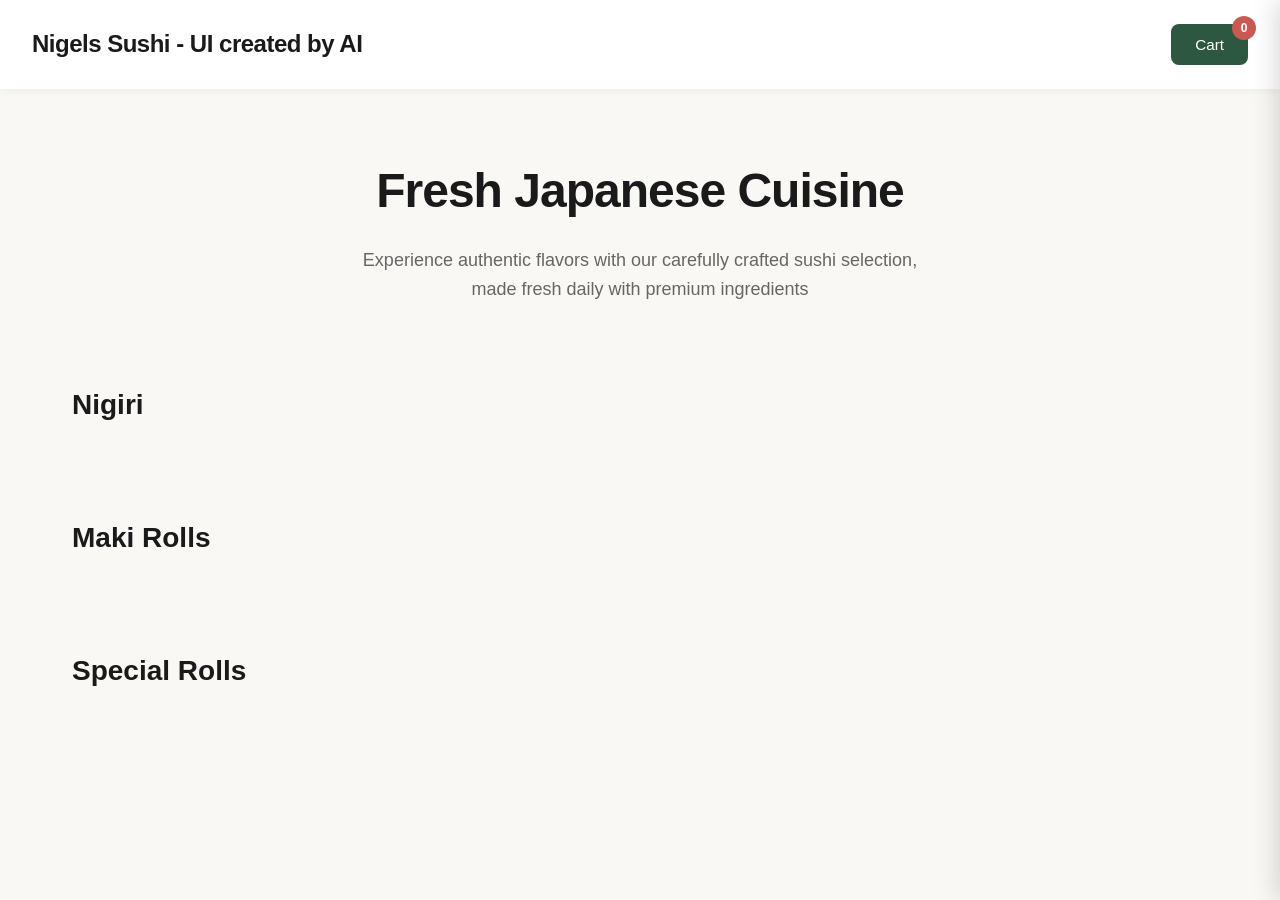
<file: src/main/resources/static/index.html>
<!DOCTYPE html>
<html lang="en">
<head>
    <meta charset="UTF-8">
    <meta name="viewport" content="width=device-width, initial-scale=1.0">
    <title>The UI was created by HTML</title>
    <style>
        * {
            margin: 0;
            padding: 0;
            box-sizing: border-box;
        }

        body {
            font-family: -apple-system, BlinkMacSystemFont, 'Segoe UI', Roboto, Oxygen, Ubuntu, sans-serif;
            background: #FAF8F5;
            color: #1A1A1A;
            line-height: 1.6;
        }

        /* Header */
        header {
            background: #FFFFFF;
            padding: 1.5rem 2rem;
            display: flex;
            justify-content: space-between;
            align-items: center;
            box-shadow: 0 2px 8px rgba(0, 0, 0, 0.05);
            position: sticky;
            top: 0;
            z-index: 100;
        }

        .logo {
            font-size: 1.5rem;
            font-weight: 600;
            letter-spacing: -0.5px;
            color: #1A1A1A;
        }

        .cart-btn {
            position: relative;
            background: #2D5740;
            color: #FFFFFF;
            border: none;
            padding: 0.75rem 1.5rem;
            border-radius: 8px;
            cursor: pointer;
            font-size: 0.95rem;
            font-weight: 500;
            transition: background 0.2s;
        }

        .cart-btn:hover {
            background: #234430;
        }

        .cart-count {
            position: absolute;
            top: -8px;
            right: -8px;
            background: #C85A54;
            color: white;
            width: 24px;
            height: 24px;
            border-radius: 50%;
            display: flex;
            align-items: center;
            justify-content: center;
            font-size: 0.75rem;
            font-weight: 600;
        }

        /* Hero Section */
        .hero {
            text-align: center;
            padding: 4rem 2rem 3rem;
            max-width: 800px;
            margin: 0 auto;
        }

        .hero h1 {
            font-size: 3rem;
            font-weight: 600;
            margin-bottom: 1rem;
            letter-spacing: -1px;
            color: #1A1A1A;
        }

        .hero p {
            font-size: 1.125rem;
            color: #666;
            max-width: 600px;
            margin: 0 auto;
        }

        /* Menu Grid */
        .menu-container {
            max-width: 1200px;
            margin: 0 auto;
            padding: 2rem;
        }

        .category {
            margin-bottom: 4rem;
        }

        .category-title {
            font-size: 1.75rem;
            font-weight: 600;
            margin-bottom: 1.5rem;
            color: #1A1A1A;
        }

        .menu-grid {
            display: grid;
            grid-template-columns: repeat(auto-fill, minmax(300px, 1fr));
            gap: 2rem;
        }

        .menu-item {
            background: #FFFFFF;
            border-radius: 12px;
            overflow: hidden;
            transition: transform 0.2s, box-shadow 0.2s;
            box-shadow: 0 2px 8px rgba(0, 0, 0, 0.08);
        }

        .menu-item:hover {
            transform: translateY(-4px);
            box-shadow: 0 4px 16px rgba(0, 0, 0, 0.12);
        }

        .item-image {
            width: 100%;
            height: 200px;
            object-fit: cover;
            background: #F5F5F5;
        }

        .item-info {
            padding: 1.5rem;
        }

        .item-name {
            font-size: 1.25rem;
            font-weight: 600;
            margin-bottom: 0.5rem;
            color: #1A1A1A;
        }

        .item-description {
            font-size: 0.9rem;
            color: #666;
            margin-bottom: 1rem;
            line-height: 1.5;
        }

        .item-footer {
            display: flex;
            justify-content: space-between;
            align-items: center;
        }

        .item-price {
            font-size: 1.25rem;
            font-weight: 600;
            color: #2D5740;
        }

        .add-to-cart {
            background: #2D5740;
            color: white;
            border: none;
            padding: 0.625rem 1.25rem;
            border-radius: 6px;
            cursor: pointer;
            font-size: 0.9rem;
            font-weight: 500;
            transition: background 0.2s;
        }

        .add-to-cart:hover {
            background: #234430;
        }

        /* Cart Sidebar */
        .cart-sidebar {
            position: fixed;
            right: -400px;
            top: 0;
            width: 400px;
            height: 100vh;
            background: #FFFFFF;
            box-shadow: -4px 0 24px rgba(0, 0, 0, 0.15);
            transition: right 0.3s ease;
            z-index: 200;
            display: flex;
            flex-direction: column;
        }

        .cart-sidebar.open {
            right: 0;
        }

        .cart-header {
            padding: 2rem;
            border-bottom: 1px solid #E5E5E5;
            display: flex;
            justify-content: space-between;
            align-items: center;
        }

        .cart-header h2 {
            font-size: 1.5rem;
            font-weight: 600;
        }

        .close-cart {
            background: none;
            border: none;
            font-size: 1.5rem;
            cursor: pointer;
            color: #666;
            padding: 0.5rem;
            line-height: 1;
        }

        .cart-items {
            flex: 1;
            overflow-y: auto;
            padding: 1.5rem 2rem;
        }

        .cart-item {
            display: flex;
            gap: 1rem;
            margin-bottom: 1.5rem;
            padding-bottom: 1.5rem;
            border-bottom: 1px solid #E5E5E5;
        }

        .cart-item-image {
            width: 80px;
            height: 80px;
            object-fit: cover;
            border-radius: 8px;
            background: #F5F5F5;
        }

        .cart-item-info {
            flex: 1;
        }

        .cart-item-name {
            font-weight: 600;
            margin-bottom: 0.25rem;
            color: #1A1A1A;
        }

        .cart-item-price {
            color: #2D5740;
            font-weight: 500;
        }

        .cart-item-controls {
            display: flex;
            align-items: center;
            gap: 0.5rem;
            margin-top: 0.5rem;
        }

        .qty-btn {
            background: #F5F5F5;
            border: none;
            width: 28px;
            height: 28px;
            border-radius: 4px;
            cursor: pointer;
            font-weight: 600;
            transition: background 0.2s;
        }

        .qty-btn:hover {
            background: #E5E5E5;
        }

        .qty {
            min-width: 30px;
            text-align: center;
            font-weight: 500;
        }

        .remove-btn {
            background: none;
            border: none;
            color: #C85A54;
            cursor: pointer;
            font-size: 0.85rem;
            margin-left: auto;
            padding: 0.25rem 0.5rem;
        }

        .cart-empty {
            text-align: center;
            padding: 3rem 2rem;
            color: #999;
        }

        .cart-footer {
            padding: 2rem;
            border-top: 1px solid #E5E5E5;
        }

        .cart-total {
            display: flex;
            justify-content: space-between;
            font-size: 1.25rem;
            font-weight: 600;
            margin-bottom: 1rem;
        }

        .checkout-btn {
            width: 100%;
            background: #2D5740;
            color: white;
            border: none;
            padding: 1rem;
            border-radius: 8px;
            font-size: 1rem;
            font-weight: 600;
            cursor: pointer;
            transition: background 0.2s;
        }

        .checkout-btn:hover {
            background: #234430;
        }

        .checkout-btn:disabled {
            background: #CCC;
            cursor: not-allowed;
        }

        /* Overlay */
        .overlay {
            position: fixed;
            top: 0;
            left: 0;
            width: 100%;
            height: 100%;
            background: rgba(0, 0, 0, 0.5);
            opacity: 0;
            visibility: hidden;
            transition: opacity 0.3s, visibility 0.3s;
            z-index: 150;
        }

        .overlay.active {
            opacity: 1;
            visibility: visible;
        }

        /* Added extras modal styles */
        /* Extras Modal */
        .extras-modal {
            position: fixed;
            top: 50%;
            left: 50%;
            transform: translate(-50%, -50%) scale(0.9);
            width: 90%;
            max-width: 500px;
            background: #FFFFFF;
            border-radius: 16px;
            box-shadow: 0 8px 32px rgba(0, 0, 0, 0.2);
            z-index: 300;
            opacity: 0;
            visibility: hidden;
            transition: all 0.3s ease;
            max-height: 90vh;
            display: flex;
            flex-direction: column;
        }

        .extras-modal.active {
            opacity: 1;
            visibility: visible;
            transform: translate(-50%, -50%) scale(1);
        }

        .extras-header {
            padding: 2rem;
            border-bottom: 1px solid #E5E5E5;
            display: flex;
            justify-content: space-between;
            align-items: flex-start;
        }

        .extras-title-section h3 {
            font-size: 1.5rem;
            font-weight: 600;
            margin-bottom: 0.25rem;
            color: #1A1A1A;
        }

        .extras-price {
            font-size: 1.125rem;
            color: #2D5740;
            font-weight: 600;
        }

        .close-modal {
            background: none;
            border: none;
            font-size: 1.5rem;
            cursor: pointer;
            color: #666;
            padding: 0.5rem;
            line-height: 1;
            transition: color 0.2s;
        }

        .close-modal:hover {
            color: #1A1A1A;
        }

        .extras-body {
            padding: 2rem;
            overflow-y: auto;
            flex: 1;
        }

        .extras-section {
            margin-bottom: 1.5rem;
        }

        .extras-section-title {
            font-size: 1rem;
            font-weight: 600;
            margin-bottom: 1rem;
            color: #1A1A1A;
        }

        .extra-option {
            display: flex;
            align-items: center;
            padding: 0.75rem;
            border: 2px solid #E5E5E5;
            border-radius: 8px;
            margin-bottom: 0.75rem;
            cursor: pointer;
            transition: all 0.2s;
        }

        .extra-option:hover {
            border-color: #2D5740;
            background: #F9FBF9;
        }

        .extra-option input[type="checkbox"] {
            width: 20px;
            height: 20px;
            margin-right: 0.75rem;
            cursor: pointer;
            accent-color: #2D5740;
        }

        .extra-label {
            flex: 1;
            font-size: 0.95rem;
            color: #1A1A1A;
            cursor: pointer;
        }

        .extra-price-tag {
            font-size: 0.875rem;
            color: #666;
            font-weight: 500;
        }

        .quantity-selector {
            display: flex;
            align-items: center;
            gap: 1rem;
            padding: 1rem;
            background: #F5F5F5;
            border-radius: 8px;
            margin-bottom: 1.5rem;
        }

        .quantity-label {
            font-weight: 600;
            color: #1A1A1A;
        }

        .quantity-controls {
            display: flex;
            align-items: center;
            gap: 1rem;
            margin-left: auto;
        }

        .quantity-btn {
            background: #FFFFFF;
            border: 2px solid #E5E5E5;
            width: 36px;
            height: 36px;
            border-radius: 6px;
            cursor: pointer;
            font-size: 1.125rem;
            font-weight: 600;
            color: #2D5740;
            transition: all 0.2s;
        }

        .quantity-btn:hover {
            border-color: #2D5740;
            background: #F9FBF9;
        }

        .quantity-display {
            min-width: 40px;
            text-align: center;
            font-weight: 600;
            font-size: 1.125rem;
        }

        .extras-footer {
            padding: 2rem;
            border-top: 1px solid #E5E5E5;
        }

        .add-to-cart-modal {
            width: 100%;
            background: #2D5740;
            color: white;
            border: none;
            padding: 1rem;
            border-radius: 8px;
            font-size: 1rem;
            font-weight: 600;
            cursor: pointer;
            transition: background 0.2s;
        }

        .add-to-cart-modal:hover {
            background: #234430;
        }

        .modal-overlay {
            position: fixed;
            top: 0;
            left: 0;
            width: 100%;
            height: 100%;
            background: rgba(0, 0, 0, 0.6);
            opacity: 0;
            visibility: hidden;
            transition: opacity 0.3s, visibility 0.3s;
            z-index: 250;
        }

        .modal-overlay.active {
            opacity: 1;
            visibility: visible;
        }
        /* </CHANGE> */

        /* Responsive */
        @media (max-width: 768px) {
            .hero h1 {
                font-size: 2rem;
            }

            .menu-grid {
                grid-template-columns: 1fr;
            }

            .cart-sidebar {
                width: 100%;
                right: -100%;
            }

            header {
                padding: 1rem;
            }

            .extras-modal {
                width: 95%;
                max-height: 95vh;
            }

            .extras-header,
            .extras-body,
            .extras-footer {
                padding: 1.5rem;
            }
        }
    </style>
    <script src="https://ajax.googleapis.com/ajax/libs/jquery/3.7.1/jquery.min.js"></script>
</head>
<body>
<header>
    <div class="logo">Nigels Sushi - UI created by AI</div>
    <button class="cart-btn" onclick="toggleCart()">
        <span>Cart</span>
        <span class="cart-count" id="cartCount">0</span>
    </button>
</header>

<div class="hero">
    <h1>Fresh Japanese Cuisine</h1>
    <p>Experience authentic flavors with our carefully crafted sushi selection, made fresh daily with premium ingredients</p>
</div>

<div class="menu-container">
    <div class="category">  
        <h2 class="category-title">Nigiri</h2>
        <div class="menu-grid" id="rollGrid"></div>
    </div>

    <div class="category">
        <h2 class="category-title">Maki Rolls</h2>
        <div class="menu-grid" id="drinkGrid"></div>
    </div>

    <div class="category">
        <h2 class="category-title">Special Rolls</h2>
        <div class="menu-grid" id="appetizerGrid"></div>
    </div>
</div>

<div class="overlay" id="overlay" onclick="toggleCart()"></div>

<div class="cart-sidebar" id="cartSidebar">
    <div class="cart-header">
        <h2>Your Order</h2>
        <button class="close-cart" onclick="toggleCart()">&times;</button>
    </div>
    <div class="cart-items" id="cartItems">
        <div class="cart-empty">Your cart is empty</div>
    </div>
    <div class="cart-footer">
        <div class="cart-total">
            <span>Total:</span>
            <span id="cartTotal">$0.00</span>
        </div>
        <button class="checkout-btn" id="checkoutBtn" disabled onclick="checkout()">
            Checkout
        </button>
    </div>
</div>

<!-- Added extras modal HTML -->
<!-- Extras Modal -->
<div class="modal-overlay" id="modalOverlay" onclick="closeExtrasModal()"></div>

<div class="extras-modal" id="extrasModal">
    <div class="extras-header">
        <div class="extras-title-section">
            <h3 id="modalItemName">Item Name</h3>
            <span class="extras-price" id="modalItemPrice">$0.00</span>
        </div>
        <button class="close-modal" onclick="closeExtrasModal()">&times;</button>
    </div>
    <div class="extras-body">
        <div class="quantity-selector">
            <span class="quantity-label">Quantity</span>
            <div class="quantity-controls">
                <button class="quantity-btn" onclick="updateModalQuantity(-1)">−</button>
                <span class="quantity-display" id="modalQuantity">1</span>
                <button class="quantity-btn" onclick="updateModalQuantity(1)">+</button>
            </div>
        </div>

        <div class="extras-section">
            <h4 class="extras-section-title">Add Extras</h4>
            <label class="extra-option">
                <input type="checkbox" id="extraWasabi" value="wasabi">
                <span class="extra-label">Extra Wasabi</span>
                <span class="extra-price-tag">Free</span>
            </label>
            <label class="extra-option">
                <input type="checkbox" id="extraGinger" value="ginger">
                <span class="extra-label">Extra Ginger</span>
                <span class="extra-price-tag">Free</span>
            </label>
            <label class="extra-option">
                <input type="checkbox" id="extraSoySauce" value="soy">
                <span class="extra-label">Extra Soy Sauce</span>
                <span class="extra-price-tag">Free</span>
            </label>
            <label class="extra-option">
                <input type="checkbox" id="spicyMayo" value="spicy-mayo">
                <span class="extra-label">Spicy Mayo</span>
                <span class="extra-price-tag">+$0.50</span>
            </label>
            <label class="extra-option">
                <input type="checkbox" id="eelSauce" value="eel-sauce">
                <span class="extra-label">Eel Sauce</span>
                <span class="extra-price-tag">+$0.50</span>
            </label>
            <label class="extra-option">
                <input type="checkbox" id="sriracha" value="sriracha">
                <span class="extra-label">Sriracha</span>
                <span class="extra-price-tag">+$0.25</span>
            </label>
            <label class="extra-option">
                <input type="checkbox" id="whiteRice" value="white-rice">
                <span class="extra-label">White-rice</span>
                <span class="extra-price-tag">+$2.00</span>
            </label>
            <label class="extra-option">
                <input type="checkbox" id="misoSoup" value="miso-soup">
                <span class="extra-label">miso-soup</span>
                <span class="extra-price-tag">+$2.00</span>
            </label>
        </div>
    </div>
    <div class="extras-footer">
        <button class="add-to-cart-modal" onclick="confirmAddToCart()">
            Add to Cart - <span id="modalTotalPrice">$0.00</span>
        </button>
    </div>
</div>
<!-- </CHANGE> -->

<script>
    // Menu Data
    let menuData = {};
    fetch("http://localhost:8080/api/menu")
        .then(res => res.json())
        .then(data => {
            menuData = data;
            renderMenu();
        })
        .catch(err => console.error("Error fetching menu:", err));
    
    // Cart State
    let cart = [];
    
    let currentModalItem = null;
    let modalQuantity = 1;
    // </CHANGE>

    // Render Menu Items
    function renderMenu() {
        renderCategory('Roll', 'rollGrid');
        renderCategory('Drink', 'drinkGrid');
        renderCategory("Appetizer", "appetizerGrid")
    }

    function renderCategory(category, gridId) {
        const grid = document.getElementById(gridId);
        const items = menuData[category] || [];
        grid.innerHTML = items.map(item => `
            <div class="menu-item">
                <img src="${item.image}" alt="${item.name}" class="item-image">
                <div class="item-info">
                    <h3 class="item-name">${item.name}</h3>
                    <p class="item-description">${item.description}</p>
                    <div class="item-footer">
                        <span class="item-price">$${item.price.toFixed(2)}</span>
                        <button class="add-to-cart" onclick="addToCart(${item.id})">
                            Add to Cart
                        </button>
                    </div>
                </div>
            </div>
        `).join('');
    }

    // Cart Functions
    function addToCart(itemId) {
        const allItems = [...menuData.Appetizer, ...menuData.Drink, ...menuData.Roll];
        const item = allItems.find(i => i.id === itemId);
        
        if (item) {
            currentModalItem = item;
            modalQuantity = 1;
            openExtrasModal(item);
        }
    }

    function openExtrasModal(item) {
        document.getElementById('modalItemName').textContent = item.name;
        document.getElementById('modalItemPrice').textContent = `$${item.price.toFixed(2)}`;
        document.getElementById('modalQuantity').textContent = modalQuantity;
        
        // Reset checkboxes
        document.querySelectorAll('.extras-modal input[type="checkbox"]').forEach(cb => cb.checked = false);
        
        updateModalTotal();
        
        document.getElementById('modalOverlay').classList.add('active');
        document.getElementById('extrasModal').classList.add('active');
    }

    function closeExtrasModal() {
        document.getElementById('modalOverlay').classList.remove('active');
        document.getElementById('extrasModal').classList.remove('active');
        currentModalItem = null;
        modalQuantity = 1;
    }

    function updateModalQuantity(delta) {
        modalQuantity += delta;
        if (modalQuantity < 1) modalQuantity = 1;
        document.getElementById('modalQuantity').textContent = modalQuantity;
        updateModalTotal();
    }

    function updateModalTotal() {
        if (!currentModalItem) return;
        
        let total = currentModalItem.price;
        
        // Add extra costs
        if (document.getElementById('spicyMayo').checked) total += 0.50;
        if (document.getElementById('eelSauce').checked) total += 0.50;
        if (document.getElementById('sriracha').checked) total += 0.25;
        if (document.getElementById('misoSoup').checked) total += 2.00;
        if (document.getElementById('whiteRice').checked) total += 2.00;

        
        total *= modalQuantity;
        
        document.getElementById('modalTotalPrice').textContent = `$${total.toFixed(2)}`;
    }

    // Add event listeners to checkboxes to update total
    document.addEventListener('DOMContentLoaded', function() {
        document.querySelectorAll('.extras-modal input[type="checkbox"]').forEach(checkbox => {
            checkbox.addEventListener('change', updateModalTotal);
        });
    });

    function confirmAddToCart() {
        if (!currentModalItem) return;
        
        // Get selected extras
        const extras = [];
        if (document.getElementById('extraWasabi').checked) extras.push('Extra Wasabi');
        if (document.getElementById('extraGinger').checked) extras.push('Extra Ginger');
        if (document.getElementById('extraSoySauce').checked) extras.push('Extra Soy Sauce');
        if (document.getElementById('spicyMayo').checked) extras.push('Spicy Mayo');
        if (document.getElementById('eelSauce').checked) extras.push('Eel Sauce');
        if (document.getElementById('sriracha').checked) extras.push('Sriracha');
        if (document.getElementById('whiteRice').checked) extras.push('White rice');
        if (document.getElementById('misoSoup').checked) extras.push('Miso Soup');

        
        // Calculate price with extras
        let itemPrice = currentModalItem.price;
        if (document.getElementById('spicyMayo').checked) itemPrice += 0.50;
        if (document.getElementById('eelSauce').checked) itemPrice += 0.50;
        if (document.getElementById('sriracha').checked) itemPrice += 0.25;
        if (document.getElementById('whiteRice').checked) itemPrice += 2.00;
        if (document.getElementById('misoSoup').checked) itemPrice += 2.00;

        
        // Add to cart
        const cartItem = {
            ...currentModalItem,
            price: itemPrice,
            quantity: modalQuantity,
            extras: extras
        };
        
        const existingItem = cart.find(i => 
            i.id === currentModalItem.id && 
            JSON.stringify(i.extras) === JSON.stringify(extras)
        );
        
        if (existingItem) {
            existingItem.quantity += modalQuantity;
        } else {
            cart.push(cartItem);
        }

        // API request
        const bodyData = {
            name: currentModalItem.name,
            price: itemPrice,
            isDrink: currentModalItem.category == "Drink" ? true : false,
            isHot: false,
            isAppetizer: false,
            isRaw: false,
            category: currentModalItem.category,
            extras: extras
        };
        
        const options = {
            method: 'POST',
            headers: {'Content-Type': 'application/json', 'User-Agent': "aw"},
            body: JSON.stringify(bodyData)
        };

        fetch('http://localhost:8080/api/cart/add', options)
            .then(response => response.json())
            .then(response => console.log(response))
            .catch(err => console.error(err));

        updateCart();
        closeExtrasModal();
    }
    // </CHANGE>

    function updateQuantity(itemId, delta) {
        const item = cart.find(i => i.id === itemId);
        if (item) {
            item.quantity += delta;
            if (item.quantity <= 0) {
                removeFromCart(itemId);
            } else {
                updateCart();
            }
        }
    }

    function removeFromCart(itemId) {
        cart = cart.filter(i => i.id !== itemId);
        updateCart();
    }

    function updateCart() {
        const cartCount = document.getElementById('cartCount');
        const cartItems = document.getElementById('cartItems');
        const cartTotal = document.getElementById('cartTotal');
        const checkoutBtn = document.getElementById('checkoutBtn');

        const totalItems = cart.reduce((sum, item) => sum + item.quantity, 0);
        const totalPrice = cart.reduce((sum, item) => sum + (item.price * item.quantity), 0);

        cartCount.textContent = totalItems;
        cartTotal.textContent = `$${totalPrice.toFixed(2)}`;

        if (cart.length === 0) {
            cartItems.innerHTML = '<div class="cart-empty">Your cart is empty</div>';
            checkoutBtn.disabled = true;
        } else {
            cartItems.innerHTML = cart.map(item => `
                <div class="cart-item">
                    <img src="${item.image}" alt="${item.name}" class="cart-item-image">
                    <div class="cart-item-info">
                        <div class="cart-item-name">${item.name}</div>
                        ${item.extras && item.extras.length > 0 ? `<div style="font-size: 0.8rem; color: #666; margin-top: 0.25rem;">${item.extras.join(', ')}</div>` : ''}
                        <div class="cart-item-price">$${item.price.toFixed(2)}</div>
                        <div class="cart-item-controls">
                            <button class="qty-btn" onclick="updateQuantity(${item.id}, -1)">−</button>
                            <span class="qty">${item.quantity}</span>
                            <button class="qty-btn" onclick="updateQuantity(${item.id}, 1)">+</button>
                            <button class="remove-btn" onclick="removeFromCart(${item.id})">Remove</button>
                        </div>
                    </div>
                </div>
            `).join('');
            // </CHANGE>
            checkoutBtn.disabled = false;
        }
    }

    function toggleCart() {
        const sidebar = document.getElementById('cartSidebar');
        const overlay = document.getElementById('overlay');
        sidebar.classList.toggle('open');
        overlay.classList.toggle('active');
    }

    function checkout() {
        if (cart.length > 0) {
            const total = cart.reduce((sum, item) => sum + (item.price * item.quantity), 0);
            const settings = {
              "async": true,
              "crossDomain": true,
              "url": "http://localhost:8080/api/order/pay",
              "method": "POST",
              "headers": {
                "User-Agent": "insomnia/12.0.0"
              }
            };

            $.ajax(settings).done(function (response) {
              console.log(response);
            });
            alert(`Thank you for your order!\n\nTotal: $${total.toFixed(2)}\n\nYour delicious sushi will be ready soon!`);
            cart = [];
            updateCart();
            toggleCart();
            window.open('http://localhost:8080/receipt.html', '_blank').focus();
        } else {
            alert(`You currently have ${cart.length} items inside of your cart. Please add something to checkout.`)
        }
    }

    // Initialize
    renderMenu();
</script>
</body>
</html>
</file>
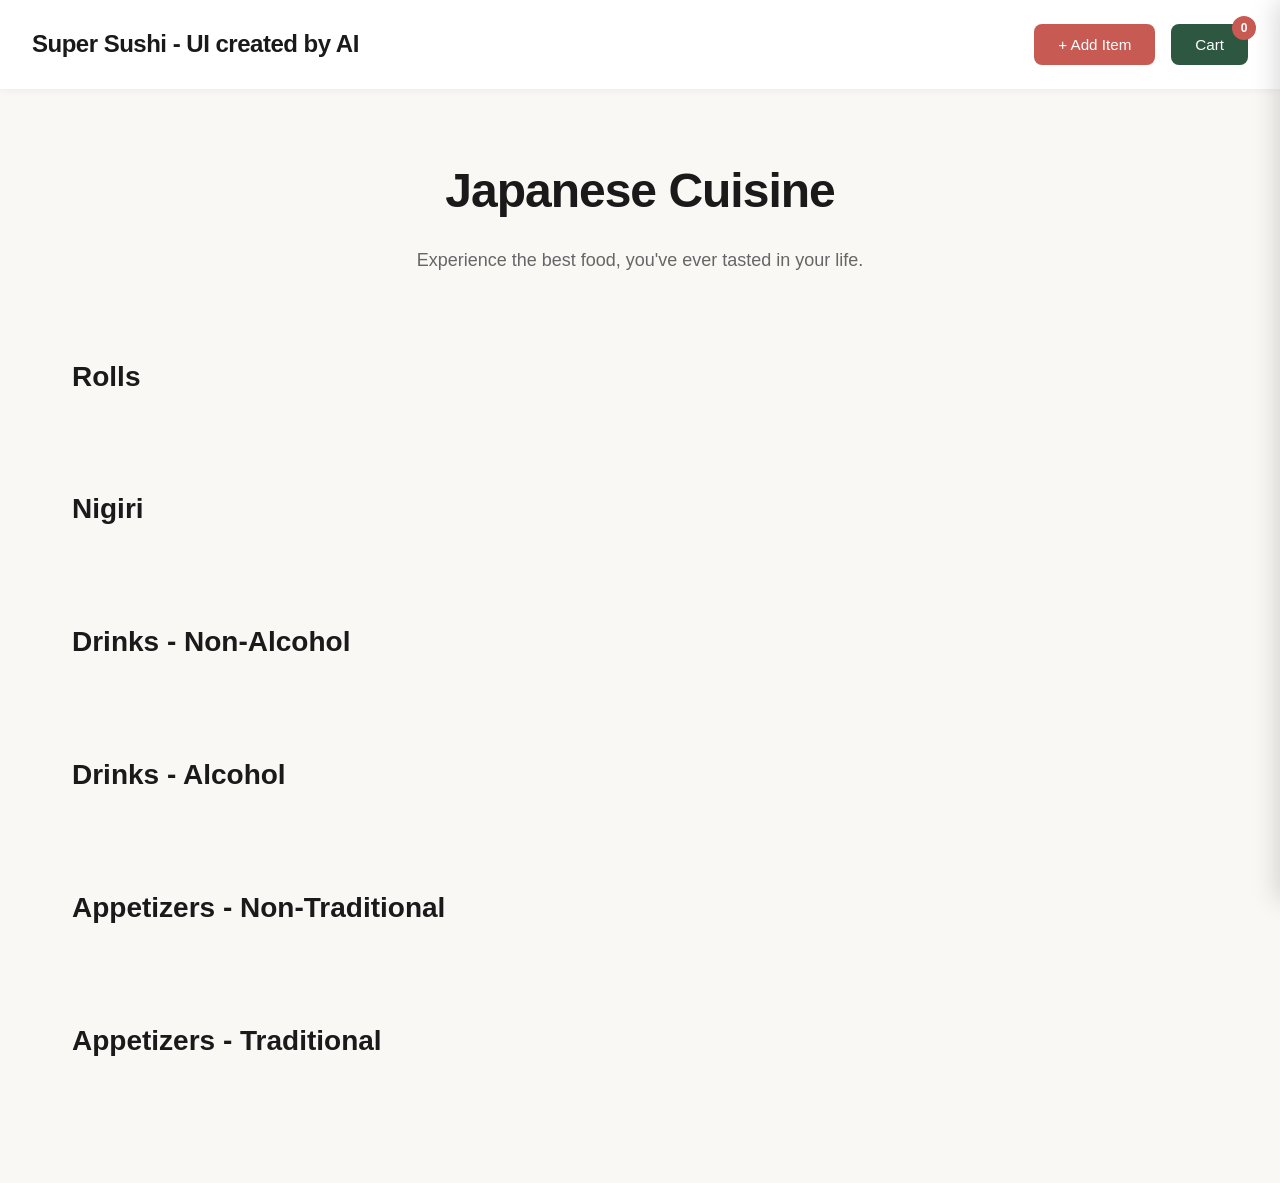
<file: src/main/resources/templates/index.html>
<!DOCTYPE html>
<html lang="en">
<head>
    <meta charset="UTF-8">
    <meta name="viewport" content="width=device-width, initial-scale=1.0">
    <title>The UI was created by HTML</title>
    <style>
        * {
            margin: 0;
            padding: 0;
            box-sizing: border-box;
        }

        body {
            font-family: -apple-system, BlinkMacSystemFont, 'Segoe UI', Roboto, Oxygen, Ubuntu, sans-serif;
            background: #FAF8F5;
            color: #1A1A1A;
            line-height: 1.6;
        }

        /* Header */
        header {
            background: #FFFFFF;
            padding: 1.5rem 2rem;
            display: flex;
            justify-content: space-between;
            align-items: center;
            box-shadow: 0 2px 8px rgba(0, 0, 0, 0.05);
            position: sticky;
            top: 0;
            z-index: 100;
        }

        .logo {
            font-size: 1.5rem;
            font-weight: 600;
            letter-spacing: -0.5px;
            color: #1A1A1A;
        }

        /* Added header actions wrapper for multiple buttons */
        .header-actions {
            display: flex;
            gap: 1rem;
            align-items: center;
        }

        .add-item-btn {
            background: #C85A54;
            color: #FFFFFF;
            border: none;
            padding: 0.75rem 1.5rem;
            border-radius: 8px;
            cursor: pointer;
            font-size: 0.95rem;
            font-weight: 500;
            transition: background 0.2s;
        }

        .add-item-btn:hover {
            background: #B44A44;
        }
        /* </CHANGE> */

        .cart-btn {
            position: relative;
            background: #2D5740;
            color: #FFFFFF;
            border: none;
            padding: 0.75rem 1.5rem;
            border-radius: 8px;
            cursor: pointer;
            font-size: 0.95rem;
            font-weight: 500;
            transition: background 0.2s;
        }

        .cart-btn:hover {
            background: #234430;
        }

        .cart-count {
            position: absolute;
            top: -8px;
            right: -8px;
            background: #C85A54;
            color: white;
            width: 24px;
            height: 24px;
            border-radius: 50%;
            display: flex;
            align-items: center;
            justify-content: center;
            font-size: 0.75rem;
            font-weight: 600;
        }

        /* Hero Section */
        .hero {
            text-align: center;
            padding: 4rem 2rem 3rem;
            max-width: 800px;
            margin: 0 auto;
        }

        .hero h1 {
            font-size: 3rem;
            font-weight: 600;
            margin-bottom: 1rem;
            letter-spacing: -1px;
            color: #1A1A1A;
        }

        .hero p {
            font-size: 1.125rem;
            color: #666;
            max-width: 600px;
            margin: 0 auto;
        }

        /* Menu Grid */
        .menu-container {
            max-width: 1200px;
            margin: 0 auto;
            padding: 2rem;
        }

        .category {
            margin-bottom: 4rem;
        }

        .category-title {
            font-size: 1.75rem;
            font-weight: 600;
            margin-bottom: 1.5rem;
            color: #1A1A1A;
        }

        .menu-grid {
            display: grid;
            grid-template-columns: repeat(auto-fill, minmax(300px, 1fr));
            gap: 2rem;
        }

        .menu-item {
            background: #FFFFFF;
            border-radius: 12px;
            overflow: hidden;
            transition: transform 0.2s, box-shadow 0.2s;
            box-shadow: 0 2px 8px rgba(0, 0, 0, 0.08);
        }

        .menu-item:hover {
            transform: translateY(-4px);
            box-shadow: 0 4px 16px rgba(0, 0, 0, 0.12);
        }

        .item-image {
            width: 100%;
            height: 200px;
            object-fit: cover;
            background: #F5F5F5;
        }

        .item-info {
            padding: 1.5rem;
        }

        .item-name {
            font-size: 1.25rem;
            font-weight: 600;
            margin-bottom: 0.5rem;
            color: #1A1A1A;
        }

        .item-description {
            font-size: 0.9rem;
            color: #666;
            margin-bottom: 1rem;
            line-height: 1.5;
        }

        .item-footer {
            display: flex;
            justify-content: space-between;
            align-items: center;
        }

        .item-price {
            font-size: 1.25rem;
            font-weight: 600;
            color: #2D5740;
        }

        .add-to-cart {
            background: #2D5740;
            color: white;
            border: none;
            padding: 0.625rem 1.25rem;
            border-radius: 6px;
            cursor: pointer;
            font-size: 0.9rem;
            font-weight: 500;
            transition: background 0.2s;
        }

        .add-to-cart:hover {
            background: #234430;
        }

        /* Cart Sidebar */
        .cart-sidebar {
            position: fixed;
            right: -400px;
            top: 0;
            width: 400px;
            height: 100vh;
            background: #FFFFFF;
            box-shadow: -4px 0 24px rgba(0, 0, 0, 0.15);
            transition: right 0.3s ease;
            z-index: 200;
            display: flex;
            flex-direction: column;
        }

        .cart-sidebar.open {
            right: 0;
        }

        .cart-header {
            padding: 2rem;
            border-bottom: 1px solid #E5E5E5;
            display: flex;
            justify-content: space-between;
            align-items: center;
        }

        .cart-header h2 {
            font-size: 1.5rem;
            font-weight: 600;
        }

        .close-cart {
            background: none;
            border: none;
            font-size: 1.5rem;
            cursor: pointer;
            color: #666;
            padding: 0.5rem;
            line-height: 1;
        }

        .cart-items {
            flex: 1;
            overflow-y: auto;
            padding: 1.5rem 2rem;
        }

        .cart-item {
            display: flex;
            gap: 1rem;
            margin-bottom: 1.5rem;
            padding-bottom: 1.5rem;
            border-bottom: 1px solid #E5E5E5;
        }

        .cart-item-image {
            width: 80px;
            height: 80px;
            object-fit: cover;
            border-radius: 8px;
            background: #F5F5F5;
        }

        .cart-item-info {
            flex: 1;
        }

        .cart-item-name {
            font-weight: 600;
            margin-bottom: 0.25rem;
            color: #1A1A1A;
        }

        .cart-item-price {
            color: #2D5740;
            font-weight: 500;
        }

        .cart-item-controls {
            display: flex;
            align-items: center;
            gap: 0.5rem;
            margin-top: 0.5rem;
        }

        .qty-btn {
            background: #F5F5F5;
            border: none;
            width: 28px;
            height: 28px;
            border-radius: 4px;
            cursor: pointer;
            font-weight: 600;
            transition: background 0.2s;
        }

        .qty-btn:hover {
            background: #E5E5E5;
        }

        .qty {
            min-width: 30px;
            text-align: center;
            font-weight: 500;
        }

        .remove-btn {
            background: none;
            border: none;
            color: #C85A54;
            cursor: pointer;
            font-size: 0.85rem;
            margin-left: auto;
            padding: 0.25rem 0.5rem;
        }

        .cart-empty {
            text-align: center;
            padding: 3rem 2rem;
            color: #999;
        }

        .cart-footer {
            padding: 2rem;
            border-top: 1px solid #E5E5E5;
        }

        .cart-total {
            display: flex;
            justify-content: space-between;
            font-size: 1.25rem;
            font-weight: 600;
            margin-bottom: 1rem;
        }

        .checkout-btn {
            width: 100%;
            background: #2D5740;
            color: white;
            border: none;
            padding: 1rem;
            border-radius: 8px;
            font-size: 1rem;
            font-weight: 600;
            cursor: pointer;
            transition: background 0.2s;
        }

        .checkout-btn:hover {
            background: #234430;
        }

        .checkout-btn:disabled {
            background: #CCC;
            cursor: not-allowed;
        }

        /* Overlay */
        .overlay {
            position: fixed;
            top: 0;
            left: 0;
            width: 100%;
            height: 100%;
            background: rgba(0, 0, 0, 0.5);
            opacity: 0;
            visibility: hidden;
            transition: opacity 0.3s, visibility 0.3s;
            z-index: 150;
        }

        .overlay.active {
            opacity: 1;
            visibility: visible;
        }

        /* Extras Modal */
        .extras-modal {
            position: fixed;
            top: 50%;
            left: 50%;
            transform: translate(-50%, -50%) scale(0.9);
            width: 90%;
            max-width: 500px;
            background: #FFFFFF;
            border-radius: 16px;
            box-shadow: 0 8px 32px rgba(0, 0, 0, 0.2);
            z-index: 300;
            opacity: 0;
            visibility: hidden;
            transition: all 0.3s ease;
            max-height: 90vh;
            display: flex;
            flex-direction: column;
        }

        .extras-modal.active {
            opacity: 1;
            visibility: visible;
            transform: translate(-50%, -50%) scale(1);
        }

        .extras-header {
            padding: 2rem;
            border-bottom: 1px solid #E5E5E5;
            display: flex;
            justify-content: space-between;
            align-items: flex-start;
        }

        .extras-title-section h3 {
            font-size: 1.5rem;
            font-weight: 600;
            margin-bottom: 0.25rem;
            color: #1A1A1A;
        }

        .extras-price {
            font-size: 1.125rem;
            color: #2D5740;
            font-weight: 600;
        }

        .close-modal {
            background: none;
            border: none;
            font-size: 1.5rem;
            cursor: pointer;
            color: #666;
            padding: 0.5rem;
            line-height: 1;
            transition: color 0.2s;
        }

        .close-modal:hover {
            color: #1A1A1A;
        }

        .extras-body {
            padding: 2rem;
            overflow-y: auto;
            flex: 1;
        }

        .extras-section {
            margin-bottom: 1.5rem;
        }

        .extras-section-title {
            font-size: 1rem;
            font-weight: 600;
            margin-bottom: 1rem;
            color: #1A1A1A;
        }

        .extra-option {
            display: flex;
            align-items: center;
            padding: 0.75rem;
            border: 2px solid #E5E5E5;
            border-radius: 8px;
            margin-bottom: 0.75rem;
            cursor: pointer;
            transition: all 0.2s;
        }

        .extra-option:hover {
            border-color: #2D5740;
            background: #F9FBF9;
        }

        .extra-option input[type="checkbox"] {
            width: 20px;
            height: 20px;
            margin-right: 0.75rem;
            cursor: pointer;
            accent-color: #2D5740;
        }

        .extra-label {
            flex: 1;
            font-size: 0.95rem;
            color: #1A1A1A;
            cursor: pointer;
        }

        .extra-price-tag {
            font-size: 0.875rem;
            color: #666;
            font-weight: 500;
        }

        .quantity-selector {
            display: flex;
            align-items: center;
            gap: 1rem;
            padding: 1rem;
            background: #F5F5F5;
            border-radius: 8px;
            margin-bottom: 1.5rem;
        }

        .quantity-label {
            font-weight: 600;
            color: #1A1A1A;
        }

        .quantity-controls {
            display: flex;
            align-items: center;
            gap: 1rem;
            margin-left: auto;
        }

        .quantity-btn {
            background: #FFFFFF;
            border: 2px solid #E5E5E5;
            width: 36px;
            height: 36px;
            border-radius: 6px;
            cursor: pointer;
            font-size: 1.125rem;
            font-weight: 600;
            color: #2D5740;
            transition: all 0.2s;
        }

        .quantity-btn:hover {
            border-color: #2D5740;
            background: #F9FBF9;
        }

        .quantity-display {
            min-width: 40px;
            text-align: center;
            font-weight: 600;
            font-size: 1.125rem;
        }

        .extras-footer {
            padding: 2rem;
            border-top: 1px solid #E5E5E5;
        }

        .add-to-cart-modal {
            width: 100%;
            background: #2D5740;
            color: white;
            border: none;
            padding: 1rem;
            border-radius: 8px;
            font-size: 1rem;
            font-weight: 600;
            cursor: pointer;
            transition: background 0.2s;
        }

        .add-to-cart-modal:hover {
            background: #234430;
        }

        .modal-overlay {
            position: fixed;
            top: 0;
            left: 0;
            width: 100%;
            height: 100%;
            background: rgba(0, 0, 0, 0.6);
            opacity: 0;
            visibility: hidden;
            transition: opacity 0.3s, visibility 0.3s;
            z-index: 250;
        }

        .modal-overlay.active {
            opacity: 1;
            visibility: visible;
        }

        /* Add Item Modal Styles */
        .add-item-modal {
            position: fixed;
            top: 50%;
            left: 50%;
            transform: translate(-50%, -50%) scale(0.9);
            width: 90%;
            max-width: 550px;
            background: #FFFFFF;
            border-radius: 16px;
            box-shadow: 0 8px 32px rgba(0, 0, 0, 0.2);
            z-index: 300;
            opacity: 0;
            visibility: hidden;
            transition: all 0.3s ease;
            max-height: 90vh;
            display: flex;
            flex-direction: column;
        }

        .add-item-modal.active {
            opacity: 1;
            visibility: visible;
            transform: translate(-50%, -50%) scale(1);
        }

        .form-group {
            margin-bottom: 1.25rem;
        }

        .form-label {
            display: block;
            font-weight: 600;
            margin-bottom: 0.5rem;
            color: #1A1A1A;
            font-size: 0.95rem;
        }

        .form-input,
        .form-select,
        .form-textarea {
            width: 100%;
            padding: 0.75rem;
            border: 2px solid #E5E5E5;
            border-radius: 8px;
            font-size: 0.95rem;
            font-family: inherit;
            transition: border-color 0.2s;
        }

        .form-input:focus,
        .form-select:focus,
        .form-textarea:focus {
            outline: none;
            border-color: #2D5740;
        }

        .form-textarea {
            resize: vertical;
            min-height: 80px;
        }

        .form-row {
            display: grid;
            grid-template-columns: 1fr 1fr;
            gap: 1rem;
        }

        .checkbox-group {
            display: flex;
            align-items: center;
            gap: 0.5rem;
            padding: 0.75rem;
            background: #F5F5F5;
            border-radius: 8px;
        }

        .checkbox-group input[type="checkbox"] {
            width: 20px;
            height: 20px;
            cursor: pointer;
            accent-color: #2D5740;
        }

        .checkbox-group label {
            cursor: pointer;
            font-size: 0.95rem;
            color: #1A1A1A;
        }

        .submit-btn {
            width: 100%;
            background: #C85A54;
            color: white;
            border: none;
            padding: 1rem;
            border-radius: 8px;
            font-size: 1rem;
            font-weight: 600;
            cursor: pointer;
            transition: background 0.2s;
        }

        .submit-btn:hover {
            background: #B44A44;
        }

        .submit-btn:disabled {
            background: #CCC;
            cursor: not-allowed;
        }
        /* </CHANGE> */

        /* Responsive */
        @media (max-width: 768px) {
            .hero h1 {
                font-size: 2rem;
            }

            .menu-grid {
                grid-template-columns: 1fr;
            }

            .cart-sidebar {
                width: 100%;
                right: -100%;
            }

            header {
                padding: 1rem;
            }

            .extras-modal {
                width: 95%;
                max-height: 95vh;
            }

            .extras-header,
            .extras-body,
            .extras-footer {
                padding: 1.5rem;
            }

            /* Responsive styles for add item modal */
            .add-item-modal {
                width: 95%;
                max-height: 95vh;
            }

            .form-row {
                grid-template-columns: 1fr;
            }

            .header-actions {
                gap: 0.5rem;
            }

            .add-item-btn,
            .cart-btn {
                padding: 0.5rem 1rem;
                font-size: 0.85rem;
            }
            /* </CHANGE> */
        }
    </style>
    <script src="https://ajax.googleapis.com/ajax/libs/jquery/3.7.1/jquery.min.js"></script>
</head>
<body>
<header>
    <div class="logo">Super Sushi - UI created by AI</div>
    <!-- Added header actions wrapper with Add Item button -->
    <div class="header-actions">
        <button class="add-item-btn" onclick="openAddItemModal()">
            + Add Item
        </button>
        <button class="cart-btn" onclick="toggleCart()">
            <span>Cart</span>
            <span class="cart-count" id="cartCount">0</span>
        </button>
    </div>
    <!-- </CHANGE> -->
</header>

<div class="hero">
    <h1>Japanese Cuisine</h1>
    <p>Experience the best food, you've ever tasted in your life.</p>
</div>

<div class="menu-container">
    <div class="category">
        <h2 class="category-title">Rolls</h2>
        <div class="menu-grid" id="rollGrid"></div>
    </div>
    <div class="category">
        <h2 class="category-title">Nigiri</h2>
        <div class="menu-grid" id="nigiriGrid"></div>
    </div>
    <div class="category">
        <h2 class="category-title">Drinks - Non-Alcohol</h2>
        <div class="menu-grid" id="drinkGrid"></div>
    </div>
    <div class="category">
        <h2 class="category-title">Drinks - Alcohol</h2>
        <div class="menu-grid" id="AlcoholDrinkGrid"></div>
    </div>

    <div class="category">
        <h2 class="category-title">Appetizers - Non-Traditional</h2>
        <div class="menu-grid" id="SeafoodAppetizerGrid"></div>
    </div>
    <div class="category">
        <h2 class="category-title">Appetizers - Traditional</h2>
        <div class="menu-grid" id="TraditionalAppetizerGrid"></div>
    </div>
</div>

<div class="overlay" id="overlay" onclick="toggleCart()"></div>

<div class="cart-sidebar" id="cartSidebar">
    <div class="cart-header">
        <h2>Your Order</h2>
        <button class="close-cart" onclick="toggleCart()">&times;</button>
    </div>
    <div class="cart-items" id="cartItems">
        <div class="cart-empty">Your cart is empty</div>
    </div>
    <div class="cart-footer">
        <div class="cart-total">
            <span>Total:</span>
            <span id="cartTotal">$0.00</span>
        </div>
        <button class="checkout-btn" id="checkoutBtn" disabled onclick="checkout()">
            Checkout
        </button>
    </div>
</div>

<!-- Extras Modal -->
<div class="modal-overlay" id="modalOverlay" onclick="closeExtrasModal()"></div>

<div class="extras-modal" id="extrasModal">
    <div class="extras-header">
        <div class="extras-title-section">
            <h3 id="modalItemName">Item Name</h3>
            <span class="extras-price" id="modalItemPrice">$0.00</span>
        </div>
        <button class="close-modal" onclick="closeExtrasModal()">&times;</button>
    </div>
    <div class="extras-body">
        <div class="quantity-selector">
            <span class="quantity-label">Quantity</span>
            <div class="quantity-controls">
                <button class="quantity-btn" onclick="updateModalQuantity(-1)">−</button>
                <span class="quantity-display" id="modalQuantity">1</span>
                <button class="quantity-btn" onclick="updateModalQuantity(1)">+</button>
            </div>
        </div>

        <div class="extras-section">
            <h4 class="extras-section-title">Add Extras</h4>
            <label class="extra-option">
                <input type="checkbox" id="extraWasabi" value="wasabi">
                <span class="extra-label">Extra Wasabi</span>
                <span class="extra-price-tag">Free</span>
            </label>
            <label class="extra-option">
                <input type="checkbox" id="extraGinger" value="ginger">
                <span class="extra-label">Extra Ginger</span>
                <span class="extra-price-tag">Free</span>
            </label>
            <label class="extra-option">
                <input type="checkbox" id="extraSoySauce" value="soy">
                <span class="extra-label">Extra Soy Sauce</span>
                <span class="extra-price-tag">Free</span>
            </label>
            <label class="extra-option">
                <input type="checkbox" id="spicyMayo" value="spicy-mayo">
                <span class="extra-label">Spicy Mayo</span>
                <span class="extra-price-tag">+$0.50</span>
            </label>
            <label class="extra-option">
                <input type="checkbox" id="eelSauce" value="eel-sauce">
                <span class="extra-label">Eel Sauce</span>
                <span class="extra-price-tag">+$0.50</span>
            </label>
            <label class="extra-option">
                <input type="checkbox" id="sriracha" value="sriracha">
                <span class="extra-label">Sriracha</span>
                <span class="extra-price-tag">+$0.25</span>
            </label>
            <label class="extra-option">
                <input type="checkbox" id="whiteRice" value="white-rice">
                <span class="extra-label">White-rice</span>
                <span class="extra-price-tag">+$2.00</span>
            </label>
            <label class="extra-option">
                <input type="checkbox" id="misoSoup" value="miso-soup">
                <span class="extra-label">miso-soup</span>
                <span class="extra-price-tag">+$2.00</span>
            </label>
        </div>
    </div>
    <div class="extras-footer">
        <button class="add-to-cart-modal" onclick="confirmAddToCart()">
            Add to Cart - <span id="modalTotalPrice">$0.00</span>
        </button>
    </div>
</div>

<!-- Add Item Modal for custom menu item creation -->
<div class="modal-overlay" id="addItemOverlay" onclick="closeAddItemModal()"></div>

<div class="add-item-modal" id="addItemModal">
    <div class="extras-header">
        <div class="extras-title-section">
            <h3>Add Custom Menu Item</h3>
        </div>
        <button class="close-modal" onclick="closeAddItemModal()">&times;</button>
    </div>
    <div class="extras-body">
        <form id="addItemForm">
            <div class="form-group">
                <label class="form-label" for="itemName">Item Name *</label>
                <input type="text" id="itemName" class="form-input" placeholder="e.g., Dragon Roll" required>
            </div>

            <div class="form-row">
                <div class="form-group">
                    <label class="form-label" for="itemCategory">Category *</label>
                    <select id="itemCategory" class="form-select" required>
                        <option value="">Select category</option>
                        <option value="roll">Roll</option>
                        <option value="Nigiri">Nigiri</option>
                        <option value="Soda">Soda (Non-Alcohol)</option>
                        <option value="Alcohol">Alcohol</option>
                        <option value="Traditional Appetizer">Traditional Appetizer</option>
                        <option value="Seafood Appetizer">Seafood Appetizer</option>
                    </select>
                </div>

                <div class="form-group">
                    <label class="form-label" for="itemPrice">Price ($) *</label>
                    <input type="number" id="itemPrice" class="form-input" placeholder="0.00" step="0.01" min="0" required>
                </div>
            </div>

            <div class="form-group">
                <label class="form-label" for="itemIngredients">Ingredients</label>
                <textarea id="itemIngredients" class="form-textarea" placeholder="e.g., Salmon, avocado, cucumber..."></textarea>
            </div>

            <div class="form-group">
                <label class="form-label" for="itemSpiceLevel">Spice Level (0-5)</label>
                <input type="number" id="itemSpiceLevel" class="form-input" placeholder="0" min="0" max="5" value="0">
            </div>

            <div class="form-row">
                <div class="checkbox-group">
                    <input type="checkbox" id="itemIsAlcohol">
                    <label for="itemIsAlcohol">Contains Alcohol</label>
                </div>

                <div class="checkbox-group">
                    <input type="checkbox" id="itemIsCold" checked>
                    <label for="itemIsCold">Served Cold</label>
                </div>
            </div>
        </form>
    </div>
    <div class="extras-footer">
        <button class="submit-btn" onclick="submitNewItem()">
            Add to Menu
        </button>
    </div>
</div>
<!-- </CHANGE> -->

<script>
    // Menu Data
    let menuData = {};
    fetch("http://localhost:8080/api/menu")
        .then(res => res.json())
        .then(data => {
            menuData = data;
            renderMenu();
        })
        .catch(err => console.error("Error fetching menu:", err));

    // Cart State
    let cart = [];

    let currentModalItem = null;
    let modalQuantity = 1;

    // Render Menu Items
    function renderMenu() {
        renderCategory('roll', 'rollGrid');
        renderCategory('Soda', 'drinkGrid');
        renderCategory('Nigiri', 'nigiriGrid');
        renderCategory('Traditional Appetizer', 'TraditionalAppetizerGrid');
        renderCategory('Seafood Appetizer', 'SeafoodAppetizerGrid');
        renderCategory('Alcohol', 'AlcoholDrinkGrid');
    }

    function renderCategory(category, gridId) {
        const grid = document.getElementById(gridId);
        const items = menuData[category.trim()] || [];

        grid.innerHTML = items.map(item => `
            <div class="menu-item">
                <img src="${item.image}" alt="${item.name}" class="item-image">
                <div class="item-info">
                    <h3 class="item-name">${item.name}</h3>
                    <p class="item-description">${item.ingredients || "Product ingredents is copyrighted AKA too much time on frontend"}</p>
                    <div class="item-footer">
                        <span class="item-price">$${item.price.toFixed(2)}</span>
                        <button class="add-to-cart" onclick="addToCart(${item.id})">
                            Add to Cart
                        </button>
                    </div>
                </div>
            </div>
        `).join('');
    }

    // Cart Functions
    function addToCart(itemId) {
        const allItems = [...menuData.Nigiri, ...menuData.roll, ...menuData.Alcohol, ...menuData["Traditional Appetizer"], ...menuData["Seafood Appetizer"], ...menuData["Soda"]];
        const item = allItems.find(i => i.id === itemId);

        if (item) {
            currentModalItem = item;
            modalQuantity = 1;
            openExtrasModal(item);
        }
    }

    function openExtrasModal(item) {
        document.getElementById('modalItemName').textContent = item.name;
        document.getElementById('modalItemPrice').textContent = `$${item.price.toFixed(2)}`;
        document.getElementById('modalQuantity').textContent = modalQuantity;

        // Reset checkboxes
        document.querySelectorAll('.extras-modal input[type="checkbox"]').forEach(cb => cb.checked = false);

        updateModalTotal();

        document.getElementById('modalOverlay').classList.add('active');
        document.getElementById('extrasModal').classList.add('active');
    }

    function closeExtrasModal() {
        document.getElementById('modalOverlay').classList.remove('active');
        document.getElementById('extrasModal').classList.remove('active');
        currentModalItem = null;
        modalQuantity = 1;
    }

    function updateModalQuantity(delta) {
        modalQuantity += delta;
        if (modalQuantity < 1) modalQuantity = 1;
        document.getElementById('modalQuantity').textContent = modalQuantity;
        updateModalTotal();
    }

    function updateModalTotal() {
        if (!currentModalItem) return;

        let total = currentModalItem.price;

        // Add extra costs
        if (document.getElementById('spicyMayo').checked) total += 0.50;
        if (document.getElementById('eelSauce').checked) total += 0.50;
        if (document.getElementById('sriracha').checked) total += 0.25;
        if (document.getElementById('misoSoup').checked) total += 2.00;
        if (document.getElementById('whiteRice').checked) total += 2.00;


        total *= modalQuantity;

        document.getElementById('modalTotalPrice').textContent = `$${total.toFixed(2)}`;
    }

    // Add event listeners to checkboxes to update total
    document.addEventListener('DOMContentLoaded', function() {
        document.querySelectorAll('.extras-modal input[type="checkbox"]').forEach(checkbox => {
            checkbox.addEventListener('change', updateModalTotal);
        });
    });

    function confirmAddToCart() {
        if (!currentModalItem) return;

        // Get selected extras
        const extras = [];
        if (document.getElementById('extraWasabi').checked) extras.push('Extra Wasabi');
        if (document.getElementById('extraGinger').checked) extras.push('Extra Ginger');
        if (document.getElementById('extraSoySauce').checked) extras.push('Extra Soy Sauce');
        if (document.getElementById('spicyMayo').checked) extras.push('Spicy Mayo');
        if (document.getElementById('eelSauce').checked) extras.push('Eel Sauce');
        if (document.getElementById('sriracha').checked) extras.push('Sriracha');
        if (document.getElementById('whiteRice').checked) extras.push('White rice');
        if (document.getElementById('misoSoup').checked) extras.push('Miso Soup');


        // Calculate price with extras
        let itemPrice = currentModalItem.price;
        if (document.getElementById('spicyMayo').checked) itemPrice += 0.50;
        if (document.getElementById('eelSauce').checked) itemPrice += 0.50;
        if (document.getElementById('sriracha').checked) itemPrice += 0.25;
        if (document.getElementById('whiteRice').checked) itemPrice += 2.00;
        if (document.getElementById('misoSoup').checked) itemPrice += 2.00;


        // Add to cart
        const cartItem = {
            ...currentModalItem,
            price: itemPrice,
            quantity: modalQuantity,
            extras: extras
        };

        const existingItem = cart.find(i =>
            i.id === currentModalItem.id &&
            JSON.stringify(i.extras) === JSON.stringify(extras)
        );

        if (existingItem) {
            existingItem.quantity += modalQuantity;
        } else {
            cart.push(cartItem);
        }

        // API request
        const bodyData = {
            name: currentModalItem.name,
            price: itemPrice,
            isDrink: currentModalItem.category == "Drink" ? true : false,
            isHot: false,
            isAppetizer: false,
            isRaw: false,
            category: currentModalItem.category,
            extras: extras || []
        };

        const options = {
            method: 'POST',
            headers: {'Content-Type': 'application/json', 'User-Agent': "aw"},
            body: JSON.stringify(bodyData)
        };
        console.log(currentModalItem.name)
        fetch('http://localhost:8080/api/cart/add', options)
            .catch(err => console.error(err));

        updateCart();
        closeExtrasModal();
    }

    function updateQuantity(itemId, delta) {
        const item = cart.find(i => i.id === itemId);
        if (item) {
            item.quantity += delta;
            if (item.quantity <= 0) {
                removeFromCart(itemId);
            } else {
                updateCart();
            }
        }
    }

    function removeFromCart(itemId) {
        cart = cart.filter(i => i.id !== itemId);
        let body = {
            "name": itemId.name,
        }
        const options = {
            method: 'POST',
            headers: {'Content-Type': 'application/json', 'User-Agent': 'insomnia/12.0.0'},
            body: JSON.stringify(body)
            };

        fetch('http://localhost:8080/api/cart/remove', options)
            .then(response => response.json())
            .then(response => console.log(response))
            .catch(err => console.error(err));
        updateCart();
    }

    function updateCart() {
        const cartCount = document.getElementById('cartCount');
        const cartItems = document.getElementById('cartItems');
        const cartTotal = document.getElementById('cartTotal');
        const checkoutBtn = document.getElementById('checkoutBtn');

        const totalItems = cart.reduce((sum, item) => sum + item.quantity, 0);
        const totalPrice = cart.reduce((sum, item) => sum + (item.price * item.quantity), 0);

        cartCount.textContent = totalItems;
        cartTotal.textContent = `$${totalPrice.toFixed(2)}`;

        if (cart.length === 0) {
            cartItems.innerHTML = '<div class="cart-empty">Your cart is empty</div>';
            checkoutBtn.disabled = true;
        } else {
            cartItems.innerHTML = cart.map(item => `
                <div class="cart-item">
                    <img src="${item.image}" alt="${item.name}" class="cart-item-image">
                    <div class="cart-item-info">
                        <div class="cart-item-name">${item.name}</div>
                        ${item.extras && item.extras.length > 0 ? `<div style="font-size: 0.8rem; color: #666; margin-top: 0.25rem;">${item.extras.join(', ')}</div>` : ''}
                        <div class="cart-item-price">$${item.price.toFixed(2)}</div>
                        <div class="cart-item-controls">
                            <button class="qty-btn" onclick="updateQuantity(${item.id}, -1)">−</button>
                            <span class="qty">${item.quantity}</span>
                            <button class="qty-btn" onclick="updateQuantity(${item.id}, 1)">+</button>
                            <button class="remove-btn" onclick="removeFromCart(${item.id})">Remove</button>
                        </div>
                    </div>
                </div>
            `).join('');
            checkoutBtn.disabled = false;
        }
    }

    function toggleCart() {
        const sidebar = document.getElementById('cartSidebar');
        const overlay = document.getElementById('overlay');
        sidebar.classList.toggle('open');
        overlay.classList.toggle('active');
    }

    function checkout() {
        if (cart.length > 0) {
            const total = cart.reduce((sum, item) => sum + (item.price * item.quantity), 0);
            const settings = {
              "async": true,
              "crossDomain": true,
              "url": "http://localhost:8080/api/order/pay",
              "method": "POST",
              "headers": {
                "User-Agent": "insomnia/12.0.0"
              }
            };

            $.ajax(settings).done(function (response) {
              console.log(response);
              if(response == false) {
                alert(`You must purchase an appeitzer or a drink`);
              } else {
                alert(`Thank you for your order!\n\nTotal: $${total.toFixed(2)}\n\nYour delicious sushi will be ready soon!`);
                cart = [];
                updateCart();
                toggleCart();
                }
                });

            const data = {
                    items: [
                        { itemName: "California Roll", itemPrice: 10.99 },
                        { itemName: "Green Tea", itemPrice: 2.5 }
                    ],
                    subTotal: 13.49,
                    tax: 1.08,
                    total: 14.57,
                    amountPaid: 20.00
                };
            let query = `?subTotal=${data.subTotal}&tax=${data.tax}&total=${data.total}&amountPaid=${data.amountPaid}`;
            query += "&base64UrlEncoded=" + btoa(data.items);
        } else {
            alert(`You currently have ${cart.length} items inside of your cart. Please add something to checkout.`)
        }
    }

    function openReceipt(receiptData) {
        const form = document.createElement("form");
        form.method = "POST";
        form.action = "http://localhost:8080/receipt";
        form.target = "_blank";

        const input = document.createElement("input");
        input.type = "hidden";
        input.name = "receiptData";
        input.value = JSON.stringify(receiptData);
        form.appendChild(input);

        document.body.appendChild(form);
        form.submit();

        document.body.removeChild(form);
    }

    function deleteCheckOut() {
        cart.length = 0;
        cart.forEach(item => {
            removeFromCart(item.id)
        })
        const options = {method: 'POST', headers: {'User-Agent': 'insomnia/12.0.0'}};

        fetch('http://localhost:8080/api/cart/delete', options)
        .then(response => response.json())
        .then(response => console.log(response))
        .catch(err => console.error(err));
        renderMenu()
    }

    function openAddItemModal() {
        document.getElementById('addItemOverlay').classList.add('active');
        document.getElementById('addItemModal').classList.add('active');
        document.getElementById('addItemForm').reset();
    }

    function closeAddItemModal() {
        document.getElementById('addItemOverlay').classList.remove('active');
        document.getElementById('addItemModal').classList.remove('active');
    }

    function submitNewItem() {
        const form = document.getElementById('addItemForm');

        // Validate form
        if (!form.checkValidity()) {
            form.reportValidity();
            return;
        }

        // Gather form data
        const itemData = {
            category: document.getElementById('itemCategory').value,
            name: document.getElementById('itemName').value,
            price: parseFloat(document.getElementById('itemPrice').value),
            isAlcohol: document.getElementById('itemIsAlcohol').checked,
            isCold: document.getElementById('itemIsCold').checked,
            ingredients: document.getElementById('itemIngredients').value || "",
            spiceLevel: parseInt(document.getElementById('itemSpiceLevel').value) || 0
        };

        // Make API request
        const options = {
            method: 'POST',
            headers: {
                'Content-Type': 'application/json',
                'User-Agent': 'insomnia/12.0.0'
            },
            body: JSON.stringify(itemData)
        };

        fetch('http://localhost:8080/api/menu/addItem', options)
            .then(response => response.text()) // Changed from .json() to .text() to handle CSV response
            .then(csvResponse => {
                console.log('[v0] API Response (CSV):', csvResponse);
                const parts = csvResponse.split('|');
                const addedName = parts[0];

                alert(`✓ ${addedName} has been added to the menu!`);
                closeAddItemModal();

                // Refresh menu data
                return fetch("http://localhost:8080/api/menu");
            })
            .then(res => res.json())
            .then(data => {
                menuData = data;
                renderMenu();
            })
            .catch(err => {
                console.error('Error adding item:', err);
                alert('Failed to add item. Please try again.');
            });
    }
    renderMenu();
</script>
</body>
</html>
</file>
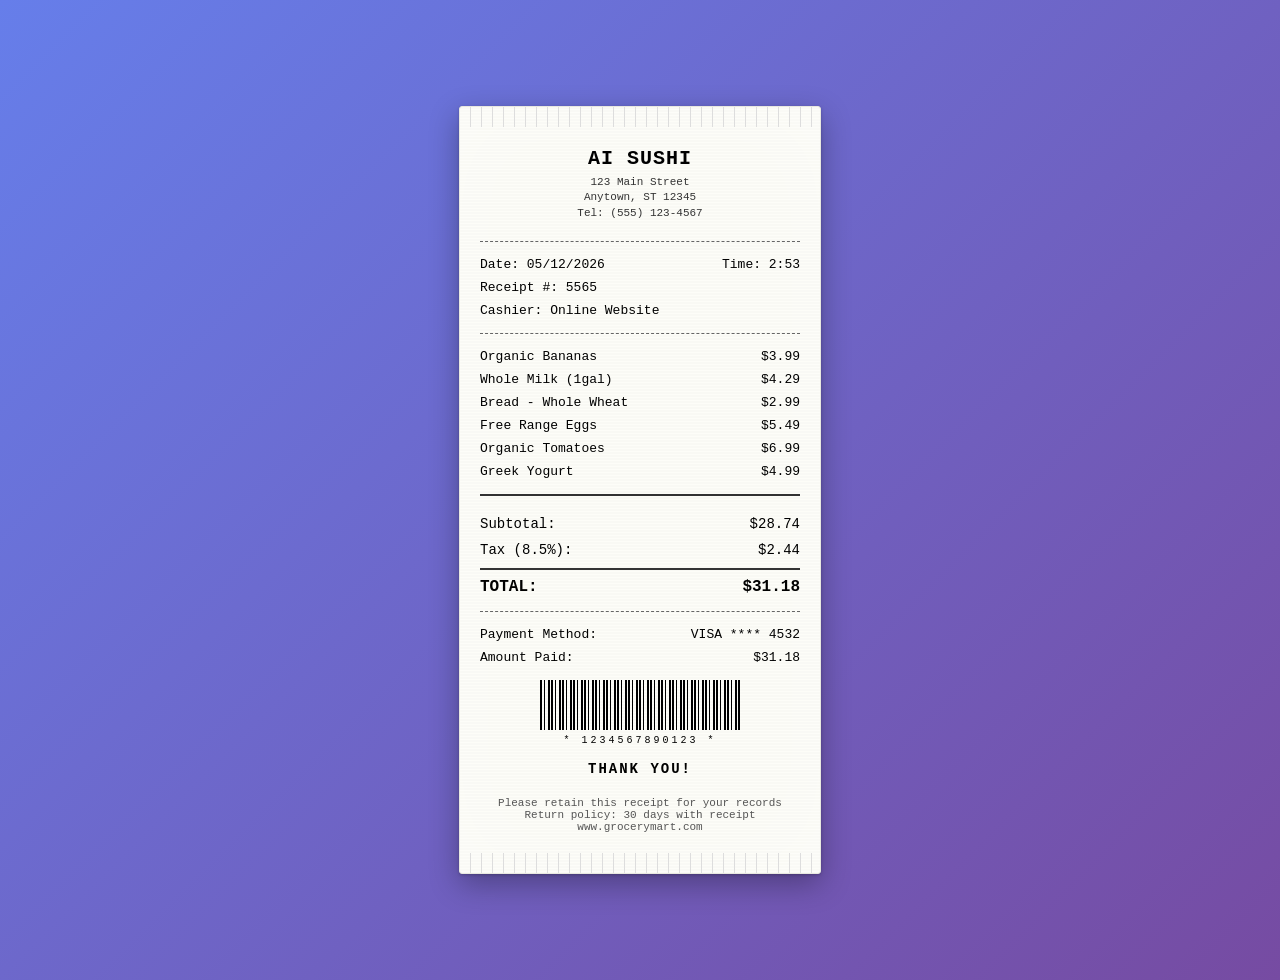
<file: src/main/resources/static/receipt.html>
<!DOCTYPE html>
<html lang="en">
<head>
    <meta charset="UTF-8">
    <meta name="viewport" content="width=device-width, initial-scale=1.0">
    <title>Paper Receipt</title>
    <style>
        body {
          margin: 0;
          padding: 40px;
          background: linear-gradient(135deg, #667eea 0%, #764ba2 100%);
          min-height: 100vh;
          display: flex;
          align-items: center;
          justify-content: center;
          font-family: 'Courier New', monospace;
        }

        .receipt {
          width: 320px;
          padding: 30px 20px;
          background: #fdfdf8;
          background-image:
            repeating-linear-gradient(
              0deg,
              rgba(0, 0, 0, 0.03) 0px,
              transparent 1px,
              transparent 2px,
              rgba(0, 0, 0, 0.03) 3px
            );
          box-shadow:
            0 10px 30px rgba(0, 0, 0, 0.3),
            0 1px 3px rgba(0, 0, 0, 0.2),
            inset 0 0 100px rgba(255, 255, 255, 0.3);
          border-radius: 3px;
          position: relative;
          border: 1px solid #e8e8e0;
        }

        .receipt::before {
          content: '';
          position: absolute;
          top: 0;
          left: 0;
          right: 0;
          height: 20px;
          background: repeating-linear-gradient(
            90deg,
            transparent,
            transparent 10px,
            #ddd 10px,
            #ddd 11px
          );
          border-radius: 3px 3px 0 0;
        }

        .receipt::after {
          content: '';
          position: absolute;
          bottom: 0;
          left: 0;
          right: 0;
          height: 20px;
          background: repeating-linear-gradient(
            90deg,
            transparent,
            transparent 10px,
            #ddd 10px,
            #ddd 11px
          );
          border-radius: 0 0 3px 3px;
        }

        .receipt-content {
          padding: 10px 0;
        }

        .store-name {
          text-align: center;
          font-size: 20px;
          font-weight: bold;
          margin-bottom: 5px;
          letter-spacing: 1px;
        }

        .store-info {
          text-align: center;
          font-size: 11px;
          margin-bottom: 20px;
          color: #333;
          line-height: 1.4;
        }

        .divider {
          border-top: 1px dashed #666;
          margin: 15px 0;
        }

        .receipt-row {
          display: flex;
          justify-content: space-between;
          margin: 8px 0;
          font-size: 13px;
        }

        .item-name {
          flex: 1;
        }

        .item-price {
          text-align: right;
          min-width: 60px;
        }

        .total-section {
          margin-top: 15px;
          padding-top: 10px;
          border-top: 2px solid #333;
        }

        .total-row {
          display: flex;
          justify-content: space-between;
          margin: 10px 0;
          font-size: 14px;
        }

        .total-row.grand-total {
          font-size: 16px;
          font-weight: bold;
          margin-top: 8px;
          padding-top: 8px;
          border-top: 2px solid #333;
        }

        .footer {
          text-align: center;
          margin-top: 20px;
          font-size: 11px;
          color: #555;
        }

        .thank-you {
          text-align: center;
          font-size: 14px;
          font-weight: bold;
          margin-top: 15px;
          letter-spacing: 2px;
        }

        .barcode {
          margin: 15px auto;
          text-align: center;
        }

        .barcode-img {
          height: 50px;
          background: repeating-linear-gradient(
            90deg,
            #000 0px,
            #000 2px,
            transparent 2px,
            transparent 4px,
            #000 4px,
            #000 5px,
            transparent 5px,
            transparent 8px,
            #000 8px,
            #000 10px,
            transparent 10px,
            transparent 11px
          );
          width: 200px;
          margin: 0 auto;
        }

        .barcode-number {
          font-size: 10px;
          margin-top: 5px;
          letter-spacing: 3px;
        }
    </style>
</head>
<body>
<div class="receipt">
    <div class="receipt-content">
        <div class="store-name">AI SUSHI </div>
        <div class="store-info">
            123 Main Street<br>
            Anytown, ST 12345<br>
            Tel: (555) 123-4567
        </div>

        <div class="divider"></div>

        <div class="receipt-row">
            <span id="date-now"></span>
            <span id="time-now"></span>
        </div>
        <div class="receipt-row">
            <span id="generatedReceipt"></span>
        </div>
        <div class="receipt-row">
            <span>Cashier: Online Website</span>
        </div>

        <div class="divider"></div>

        <div class="receipt-row">
            <span class="item-name">Organic Bananas</span>
            <span class="item-price">$3.99</span>
        </div>
        <div class="receipt-row">
            <span class="item-name">Whole Milk (1gal)</span>
            <span class="item-price">$4.29</span>
        </div>
        <div class="receipt-row">
            <span class="item-name">Bread - Whole Wheat</span>
            <span class="item-price">$2.99</span>
        </div>
        <div class="receipt-row">
            <span class="item-name">Free Range Eggs</span>
            <span class="item-price">$5.49</span>
        </div>
        <div class="receipt-row">
            <span class="item-name">Organic Tomatoes</span>
            <span class="item-price">$6.99</span>
        </div>
        <div class="receipt-row">
            <span class="item-name">Greek Yogurt</span>
            <span class="item-price">$4.99</span>
        </div>

        <div class="total-section">
            <div class="total-row">
                <span>Subtotal:</span>
                <span>$28.74</span>
            </div>
            <div class="total-row">
                <span>Tax (8.5%):</span>
                <span>$2.44</span>
            </div>
            <div class="total-row grand-total">
                <span>TOTAL:</span>
                <span>$31.18</span>
            </div>
        </div>

        <div class="divider"></div>

        <div class="receipt-row">
            <span>Payment Method:</span>
            <span>VISA **** 4532</span>
        </div>
        <div class="receipt-row">
            <span>Amount Paid:</span>
            <span>$31.18</span>
        </div>

        <div class="barcode">
            <div class="barcode-img"></div>
            <div class="barcode-number">* 1234567890123 *</div>
        </div>

        <div class="thank-you">THANK YOU!</div>

        <div class="footer">
            Please retain this receipt for your records<br>
            Return policy: 30 days with receipt<br>
            www.grocerymart.com
        </div>
    </div>
</div>
</body>
</html>
<script>
  let DateNow = document.getElementById("date-now");
  let TimeNow = document.getElementById("time-now");
  let receiptId = document.getElementById("generatedReceipt")
  let generateReceiptId = Math.round(Math.random() * 9999);


  const today = new Date();
  let day = today.getDate();
  let month = today.getMonth() + 1;
  let year = today.getFullYear();
  day = day < 10 ? '0' + day : day;
  month = month < 10 ? '0' + month : month;
  const formattedDate = `${day}/${month}/${year}`;
  DateNow.innerText = "Date: " + formattedDate;

  const hour = today.getHours();
  const mins = today.getMinutes();
  const formattedTime = `${hour}:${mins}`;
  TimeNow.innerHTML = "Time: " + formattedTime;

  receiptId.innerText = "Receipt #: " + generateReceiptId


</script>
</file>
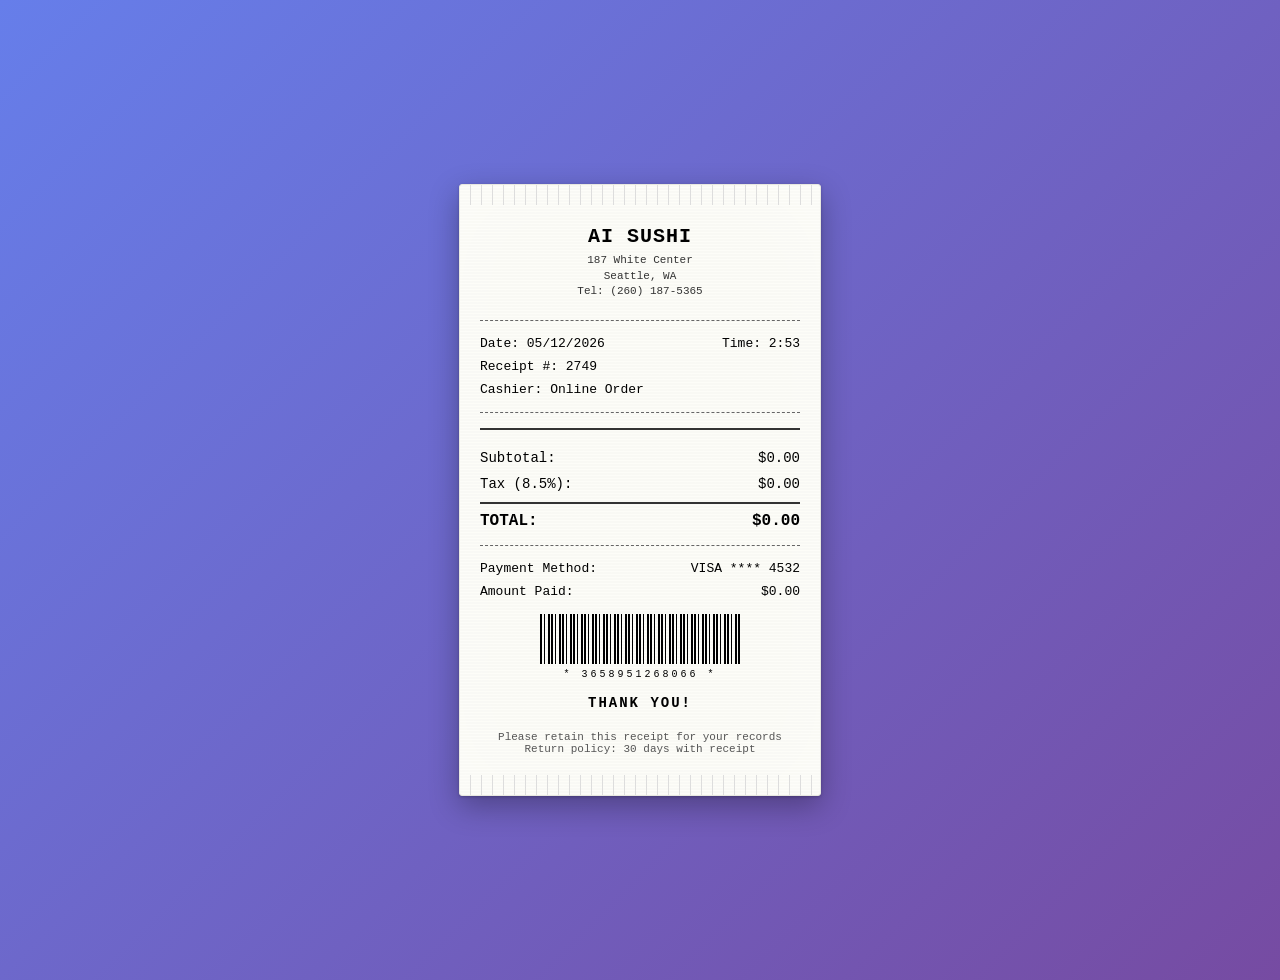
<file: src/main/resources/templates/receipt.html>
<!DOCTYPE html>
<html lang="en">

<head>
  <meta charset="UTF-8">
  <meta name="viewport" content="width=device-width, initial-scale=1.0">
  <title>Paper Receipt</title>
  <style>
    body {
      margin: 0;
      padding: 40px;
      background: linear-gradient(135deg, #667eea 0%, #764ba2 100%);
      min-height: 100vh;
      display: flex;
      align-items: center;
      justify-content: center;
      font-family: 'Courier New', monospace;
    }

    .receipt {
      width: 320px;
      padding: 30px 20px;
      background: #fdfdf8;
      background-image:
        repeating-linear-gradient(0deg,
          rgba(0, 0, 0, 0.03) 0px,
          transparent 1px,
          transparent 2px,
          rgba(0, 0, 0, 0.03) 3px);
      box-shadow:
        0 10px 30px rgba(0, 0, 0, 0.3),
        0 1px 3px rgba(0, 0, 0, 0.2),
        inset 0 0 100px rgba(255, 255, 255, 0.3);
      border-radius: 3px;
      position: relative;
      border: 1px solid #e8e8e0;
    }

    .receipt::before {
      content: '';
      position: absolute;
      top: 0;
      left: 0;
      right: 0;
      height: 20px;
      background: repeating-linear-gradient(90deg,
          transparent,
          transparent 10px,
          #ddd 10px,
          #ddd 11px);
      border-radius: 3px 3px 0 0;
    }

    .receipt::after {
      content: '';
      position: absolute;
      bottom: 0;
      left: 0;
      right: 0;
      height: 20px;
      background: repeating-linear-gradient(90deg,
          transparent,
          transparent 10px,
          #dddddd 10px,
          #ddd 11px);
      border-radius: 0 0 3px 3px;
    }

    .receipt-content {
      padding: 10px 0;
    }

    .store-name {
      text-align: center;
      font-size: 20px;
      font-weight: bold;
      margin-bottom: 5px;
      letter-spacing: 1px;
    }

    .store-info {
      text-align: center;
      font-size: 11px;
      margin-bottom: 20px;
      color: #333;
      line-height: 1.4;
    }

    .divider {
      border-top: 1px dashed #666;
      margin: 15px 0;
    }

    .receipt-row {
      display: flex;
      justify-content: space-between;
      margin: 8px 0;
      font-size: 13px;
    }

    .item-name {
      flex: 1;
    }

    .item-price {
      text-align: right;
      min-width: 60px;
    }

    .total-section {
      margin-top: 15px;
      padding-top: 10px;
      border-top: 2px solid #333;
    }

    .total-row {
      display: flex;
      justify-content: space-between;
      margin: 10px 0;
      font-size: 14px;
    }

    .total-row.grand-total {
      font-size: 16px;
      font-weight: bold;
      margin-top: 8px;
      padding-top: 8px;
      border-top: 2px solid #333;
    }

    .footer {
      text-align: center;
      margin-top: 20px;
      font-size: 11px;
      color: #555;
    }

    .thank-you {
      text-align: center;
      font-size: 14px;
      font-weight: bold;
      margin-top: 15px;
      letter-spacing: 2px;
    }

    .barcode {
      margin: 15px auto;
      text-align: center;
    }

    .barcode-img {
      height: 50px;
      background: repeating-linear-gradient(90deg,
          #000 0px,
          #000 2px,
          transparent 2px,
          transparent 4px,
          #000 4px,
          #000 5px,
          transparent 5px,
          transparent 8px,
          #000 8px,
          #000 10px,
          transparent 10px,
          transparent 11px);
      width: 200px;
      margin: 0 auto;
    }

    .barcode-number {
      font-size: 10px;
      margin-top: 5px;
      letter-spacing: 3px;
    }
  </style>
</head>

<body>
  <div class="receipt">
    <div class="receipt-content">
      <div class="store-name">AI SUSHI </div>
      <div class="store-info">
        187 White Center<br>
        Seattle, WA<br>
        Tel: (260) 187-5365
      </div>

      <div class="divider"></div>

      <div class="receipt-row">
        <span id="date-now"></span>
        <span id="time-now"></span>
      </div>
      <div class="receipt-row">
        <span id="generatedReceipt"></span>
      </div>
      <div class="receipt-row">
        <span>Cashier: Online Order</span>
      </div>

      <div class="divider"></div>
      <div id="receipt-items" th:utext="${items}"></div>


      <div class="total-section">
        <div class="total-row">
          <span>Subtotal:</span>
          <span th:Text="${subTotal}">$0.00</span>
        </div>
        <div class="total-row">
          <span>Tax (8.5%):</span>
          <span th:Text="${tax}">$0.00</span>
        </div>
        <div class="total-row grand-total">
          <span>TOTAL:</span>
          <span th:Text="${total}">$0.00</span>
        </div>
      </div>

      <div class="divider"></div>

      <div class="receipt-row">
        <span>Payment Method:</span>
        <span>VISA **** 4532</span>
      </div>
      <div class="receipt-row">
        <span>Amount Paid:</span>
        <span th:Text="${amountPaid}">$0.00</span>
      </div>

      <div class="barcode">
        <div class="barcode-img"></div>
        <div class="barcode-number" id="barcode-number"></div>
      </div>

      <div class="thank-you">THANK YOU!</div>

      <div class="footer">
        Please retain this receipt for your records<br>
        Return policy: 30 days with receipt
      </div>
    </div>
  </div>
</body>

</html>
<script>
  let DateNow = document.getElementById("date-now");
  let TimeNow = document.getElementById("time-now");
  let receiptId = document.getElementById("generatedReceipt");
  let barCodeNumber = document.getElementById("barcode-number")
  let generateReceiptId = Math.round(Math.random() * 9999);
  let barCodeGeneratedNumber = Math.round(Math.random() * 9999999999999);
  let receiptItems = document.getElementById("receipt-items");
  const urlParams = new URLSearchParams(window.location.search);
  console.log(urlParams)
  
  // PARAMS
  const itemB64 = atob(urlParams.get("base64UrlEncoded"));
  console.log(JSON.stringify(itemB64));

  //


  barCodeNumber.innerText = `* ${barCodeGeneratedNumber} *`;

  const today = new Date();
  let day = today.getDate();
  let month = today.getMonth() + 1;
  let year = today.getFullYear();
  day = day < 10 ? '0' + day : day;
  month = month < 10 ? '0' + month : month;
  const formattedDate = `${day}/${month}/${year}`;
  DateNow.innerText = "Date: " + formattedDate;

  const hour = today.getHours();
  const mins = today.getMinutes();
  const formattedTime = `${hour}:${mins}`;
  TimeNow.innerHTML = "Time: " + formattedTime;

  receiptId.innerText = "Receipt #: " + generateReceiptId;

  console.log(receiptItems);
  


</script>
</file>
